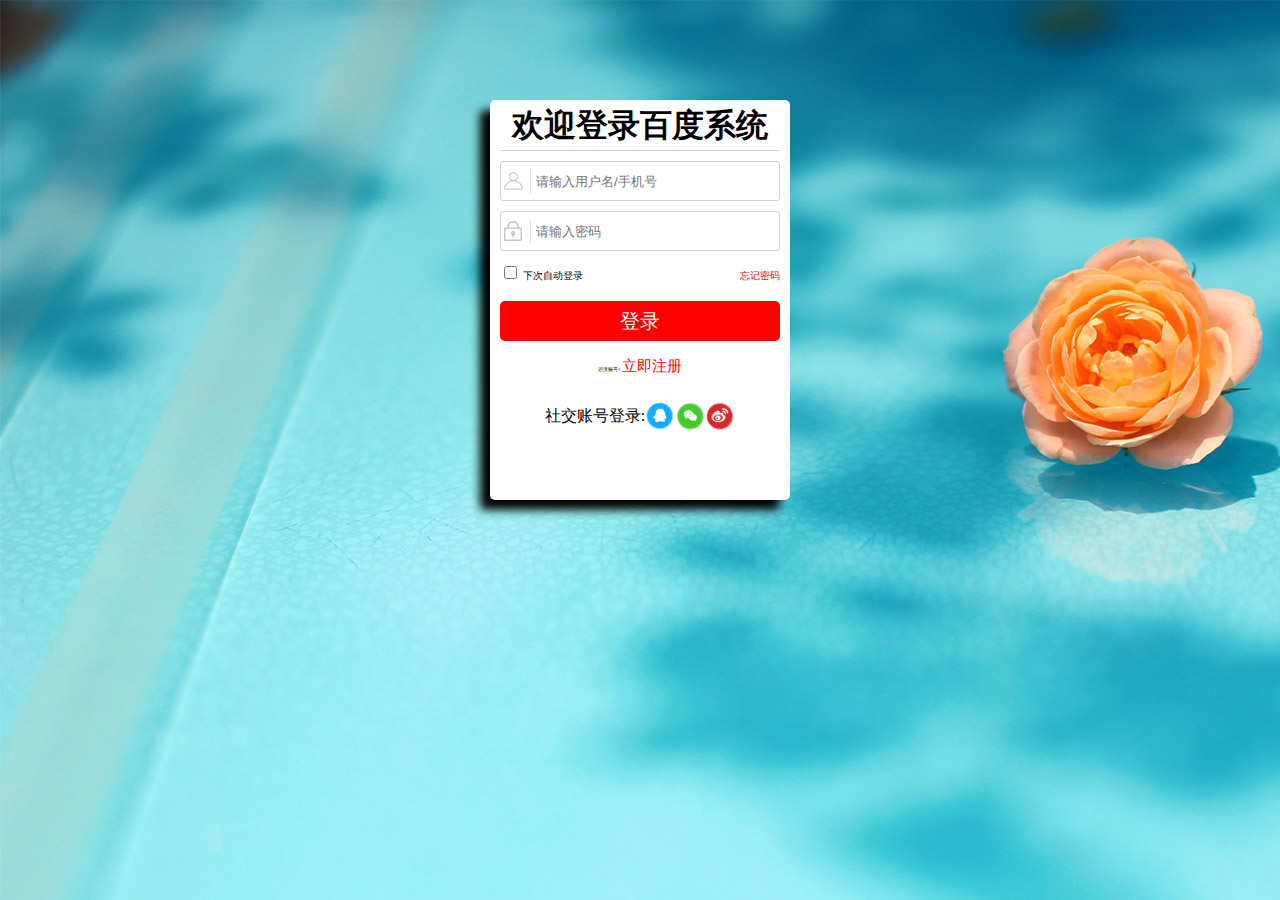
<file: index.html>
<!DOCTYPE html>
<html lang="en">
<head>
    <meta charset="UTF-8">
    <title>百度百度</title>
    <link href="css/index.css" rel="stylesheet">
</head>
<body>
    <div id="bg">
        <div id="bg-white">

            <div id="header">
                <h1>欢迎登录百度系统</h1>
            </div>

            <div id="content">

                <div id="content-input1">
                    <img src="images/icon_people.png">
                    <input type="text" placeholder="请输入用户名/手机号">
                </div>

                <div id="content-input2">
                    <img src="images/icon_password.png">
                    <input type="text" placeholder="请输入密码">
                </div>

                <div id="content-setting">
                    <!--<input type="radio">-->
                    <div class="left">
                        <input type="checkbox">
                        <span >下次自动登录</span>
                    </div>

                    <a class="right" href="forget.html" target="_blank">忘记密码</a>
                </div>

                <div id="content-loginBtn">
                    <button>登录</button>
                </div>

                <div id="content-register">
                    还没账号?
                    <a href="#" target="">立即注册</a>
                    <!--<button>立即注册</button>-->
                </div>

            </div>

            <div class="footer">
                <div class="footer-bg">
                    <div class="footer-text">社交账号登录:</div>
                    <div class="footer-images"><img src="images/qq.png"></div>
                    <div class="footer-images"><img src="images/weixin.png"></div>
                    <div class="footer-images"><img src="images/sina.png"></div>
                </div>



            </div>

        </div>
    </div>
</body>
</html>
</file>
<file: css/index.css>
a, address, b, big, blockquote, body, center,
cite, code, dd, del, div, dl, dt, em, fieldset,
font, form, h1, h2, h3, h4, h5, h6, html, i,
iframe, img, ins, label, legend, li, ol, p, pre,
small, span, strong, u, ul, var
{
    margin: 0;
    padding: 0;
}

body{
    background: url("../images/background.jpg") no-repeat;
    /*background-size: cover;*/
    width: 100%;
    height: 100%;
}
#bg{

    /*text-align: center;*/
    width: 100%;
    height: 100%;
}

#bg-white{
    margin: 100px auto 0;
    width: 300px;
    height: 400px;
    background-color: white;
    border-radius: 5px;
    box-shadow: -10px 10px 10px black;
    /*text-shadow: -10px -10px 10px green;*/
}
#header{
    /*background-color: yellow;*/
    height: 50px;
    text-align: center;
    line-height: 50px;
    margin: 0px 10px;
    border-bottom: 1px solid lightgrey;
}


#content{
    /*background-color: orange;*/
}

#content-input1{
    /*background-color: cyan;*/
    margin: 10px;
    height: 40px;
    position: relative;
}
#content-input1 img{
    margin-left: 3px;
    margin-top: 7.5px;
    display: inline-block;
    /*width: 30px;*/
    /*height: 30px;*/
    position: absolute;
    float: left;
}
#content-input1 input{
    outline: none;
    width: 100%;
    height: 100%;
    margin-top: 0;
    padding-left: 35px;
    box-sizing: border-box;
    border-radius: 3px;
    border: 1px solid lightgrey;
}
#content-input1 input:focus{
    outline: orange;
}


#content-input2{
    /*background-color: yellow;*/
    margin: 10px;
    height: 40px;
    position: relative;
}
#content-input2 img{
    margin-left: 3px;
    margin-top: 7.5px;
    position: absolute;
    float: left;
}
#content-input2 input{
    outline: none;
    width: 100%;
    height: 100%;
    padding-left: 35px;
    box-sizing: border-box;
    border: 1px solid lightgrey;
    border-radius: 3px;
}
#content-setting{
    /*background-color: cyan;*/
    margin: 10px;
    font-size: 10px;

    height: 30px;
    line-height: 30px;

    /*position: relative;*/
}

.left{
    /*position: absolute;*/
    display: inline-block;
    float: left;
}
.right{
    float: right;
    color: red;
    text-decoration: none;
}

#content-loginBtn{
    margin: 10px;
}
 button{
    background-color: red;
    width: 100%;
    height: 40px;
    color: white;
    font-size: 20px;
    border: none;
    border-radius: 5px;
    cursor: pointer;
}
#content-register{
    /*background-color: cyan;*/
    margin: 10px;
    font-size: 5px;
    height: 30px;
    text-align: center;
    line-height: 30px;
}
#content-register a{
    font-size: 15px;
    color: red;
    text-decoration: none;

}

.footer{
    margin: 10px;
    /*background-color: orchid;*/
    height: 50px;
    text-align: center;
    line-height:50px;
    text-align: center;
}
.footer-bg{
    display: inline-block;
}
.footer-text{

    display: inline-block;
    float: left;
}
.footer-images{
    margin-top: 10px;
    display: inline-block;
    text-align: center;
    float: left;
    height: 50px;
    line-height:50px;
}
.footer-images img{
    width: 30px;
    height: 30px;
}
</file>
